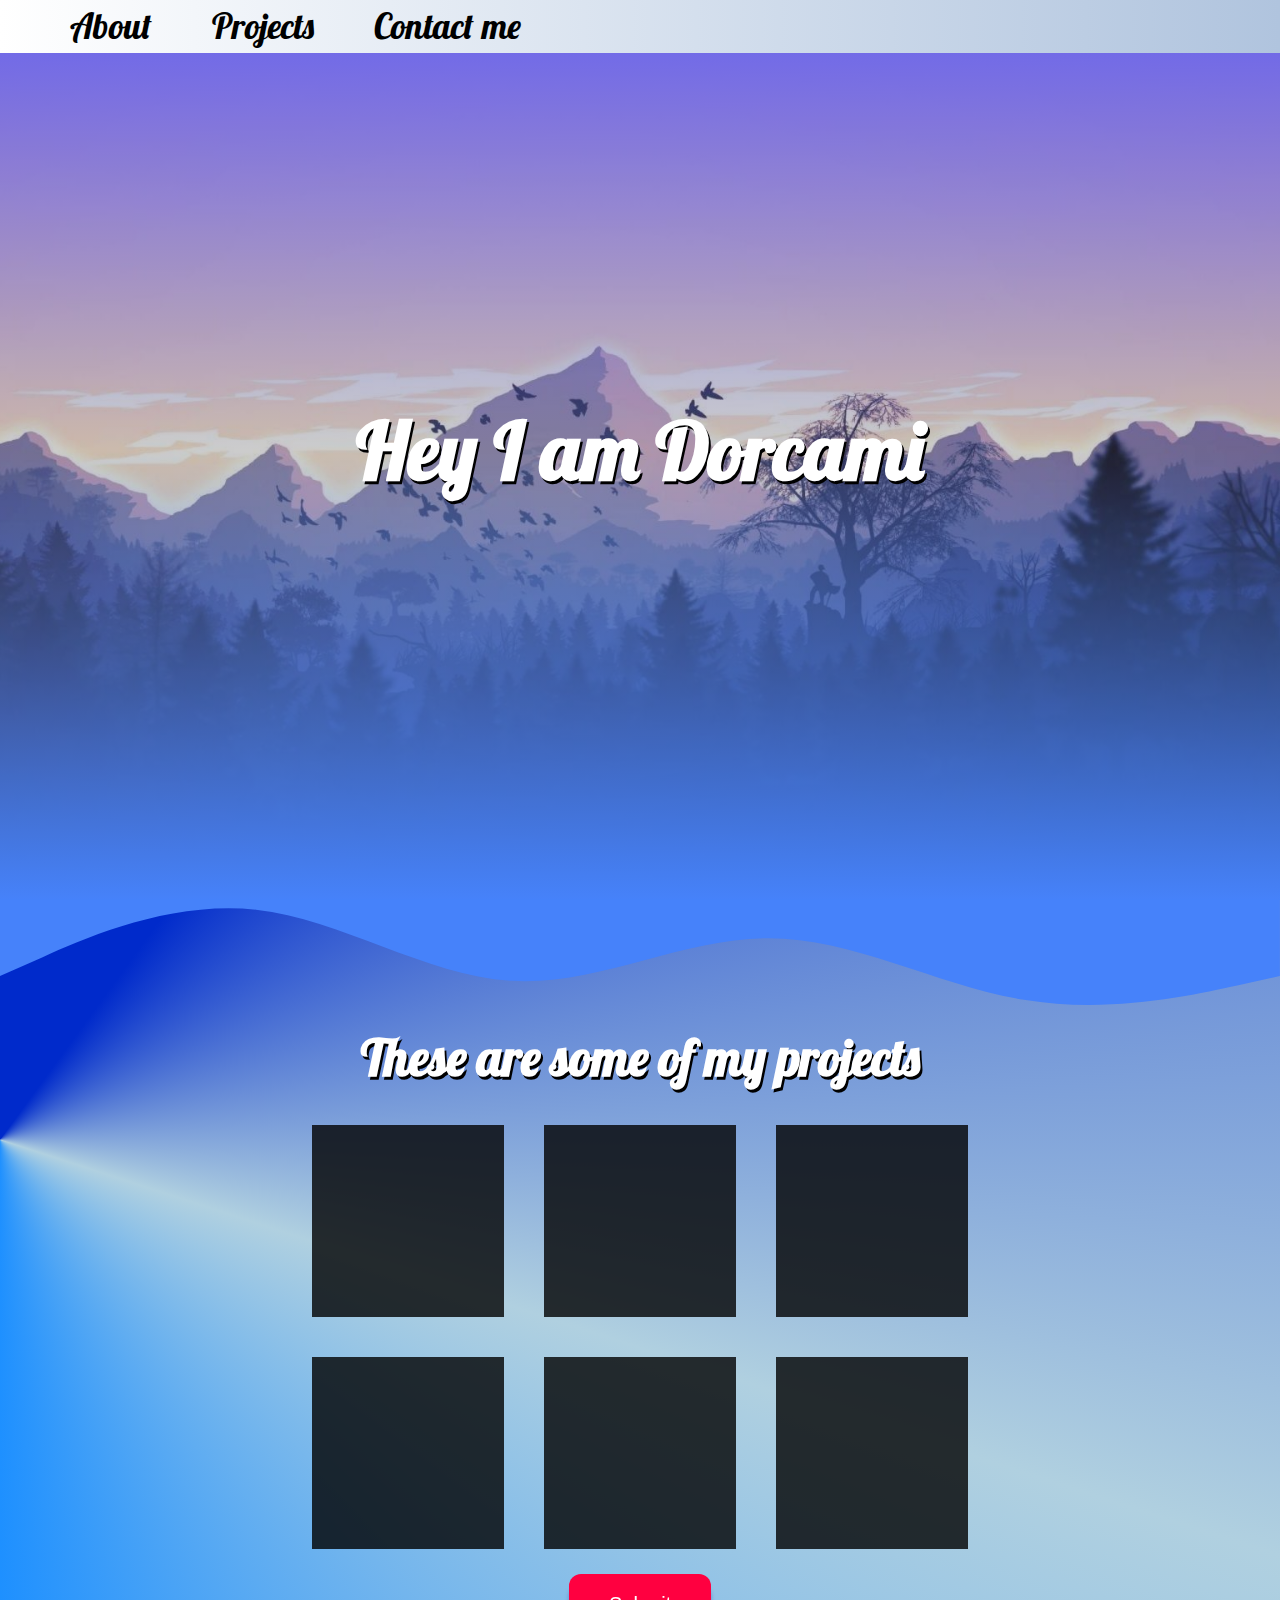
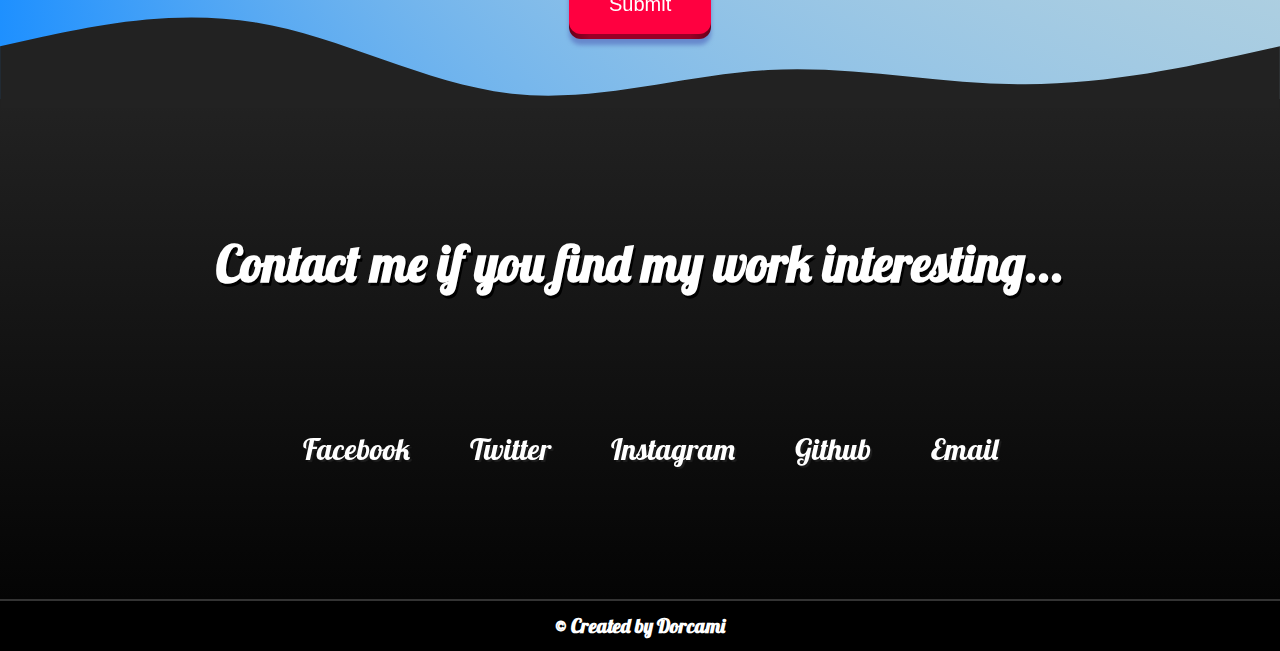
<file: index.html>
<!DOCTYPE html>

<html>
  <head>
    <link
      rel="stylesheet"
      href="https://use.fontawesome.com/releases/v5.8.2/css/all.css"
      integrity="sha384-oS3vJWv+0UjzBfQzYUhtDYW+Pj2yciDJxpsK1OYPAYjqT085Qq/1cq5FLXAZQ7Ay"
      crossorigin="anonymous"/>
    <link rel="stylesheet" href="styles.css"/>
  </head>
  <body>
    <nav>
      <ul class="links">
        <li>
          <a href="#welcome">About</a>
        </li>
        <li>
          <a href="#projects">Projects</a>
        </li>
        <li>
          <a href="#contact">Contact me</a>
        </li>
      </ul>
    </nav>

<!--    <div class="container">-->
      <div id="welcome" class="welcome">
        <h1 class="title text-center">Hey I am Dorcami</h1>
          <svg class="firstsvg" xmlns="http://www.w3.org/2000/svg" viewBox="0 170 1440 120">
  <path fill="rgba(70,130,250,1)" fill-opacity="1" d="M0,256L48,234.7C96,213,192,171,288,181.3C384,192,480,256,576,261.3C672,267,768,213,864,213.3C960,213,1056,267,1152,282.7C1248,299,1344,277,1392,266.7L1440,256L1440,0L1392,0C1344,0,1248,0,1152,0C1056,0,960,0,864,0C768,0,672,0,576,0C480,0,384,0,288,0C192,0,96,0,48,0L0,0Z"></path>
</svg>
      </div>

      <div id="projects" class="projects">
        <h1 class="smalltitle">These are some of my projects</h1>
        <div class="projects-container">
          <div class="project-tile"></div>
          <div class="project-tile"></div>
          <div class="project-tile"></div>
          <div class="project-tile"></div>
          <div class="project-tile"></div>
          <div class="project-tile"></div>
        </div>
        <button class="button">
          <span class="shadow"></span>
          <span class="edge"></span>
          <span id="front" class="front">
            <a href="https://www.w3schools.com/css/css_align.asp" target="_blank">
              Submit
            </a>
          </span>
        </button>
                  <svg class="secondsvg" xmlns="http://www.w3.org/2000/svg" viewBox="0 120 1440 110" xmlns="">
  <path fill="#222222" fill-opacity="1" d="M0,160L48,149.3C96,139,192,117,288,133.3C384,149,480,203,576,213.3C672,224,768,192,864,186.7C960,181,1056,203,1152,202.7C1248,203,1344,181,1392,170.7L1440,160L1440,320L1392,320C1344,320,1248,320,1152,320C1056,320,960,320,864,320C768,320,672,320,576,320C480,320,384,320,288,320C192,320,96,320,48,320L0,320Z"></path>
</svg>
        </div>


      <div id="contact" class="contact">
        <h1 class="smalltitle">Contact me if you find my work interesting...</h1>

        <div class="contactlinks">
          <a href="" class="btn logolink"><i class="fab fa-facebook"></i>Facebook</a>
          <a href="" class="btn logolink"><i class="fab fa-twitter"></i>Twitter</a>
          <a href="" class="btn logolink"><i class="fab fa-instagram"></i>Instagram</a>
          <a href="" class="btn logolink"><i class="fab fa-github"></i>Github</a>
          <a href="" class="btn logolink"><i class="fa fa-envelope"></i>Email</a>
        </div>
      </div>

      <footer>
        <h1>
        © Created by Dorcami
        </h1>
      </footer>
    </div>
<script src="index.js"></script>
  </body>
</html>
</file>
<file: styles.css>
@import url("https://fonts.googleapis.com/css2?family=Lobster&display=swap");

*,
*::before,
*::after {
  box-sizing: border-box;
}

* {
  margin: 0;
}

html,
body {
  height: 100%;
  width: 100%;
  font-size: 10px;
  scroll-behavior: smooth;
  font-family: 'Lobster', Cursiva;
}

.container {
  height: 100%;
  width: 100%;
  position: relative;

}

body {
  line-height: 1.5;
  -webkit-font-smoothing: antialiased;
}

img,
picture,
video,
canvas,
svg {
  max-width: 100%;
}

input,
button,
textarea,
select {
  font: inherit;
}

p,
h1,
h2,
h3,
h4,
h5,
h6,
a {
  overflow-wrap: break-word;
  text-decoration: none;
  color: inherit;
}

#root,
#__next {
  isolation: isolate;
}

.links {
  background: linear-gradient(90deg, white, lightsteelblue);
  font-size: 3.5rem;
  display: flex;
  justify-content: flex-start;
  padding-right: 30px;
  width: 100%;
  position: fixed;
  top: 0px;
  left: 0px;
  z-index: 3;
}

ul {
  list-style: none;
}

li {
  padding: 0 30px 0 30px;
  transition: color 0.25s ease-in-out, box-shadow 0.25s ease-in-out;
}

li:hover {
  box-shadow: inset 200px 0 0 0 #102361;
  color: white;
}

.welcome {
  display: flex;
  background-size: cover;
  background-position: center;
  background-image: linear-gradient(180deg,
      rgba(103, 100, 240, 1), rgba(0, 0, 0, 0.2), rgba(70, 130, 250, 1)), url("back.png");
  width: 100%;
  height: 100%;
  align-items: center;
  justify-content: center;
  flex-direction: column;
}

.projects {
  position: relative;
  display: flex;
  justify-content: center;
  align-items: center;
  flex-direction: column;
  width: 100%;
  gap: 30px;
  padding: 120px 60px 60px 60px;
  background: conic-gradient(at 0% 30%, #002aCB 10%, #B0D0E0 30%, #1e90ff 50%);
}

.firstsvg {
  position: absolute;
  bottom: 0;
  transform: translateY(100%);
  z-index: 1;
}

.secondsvg {
  position: absolute;
  bottom: 0;
  transform: translateY(10%);
  z-index: 1;
  padding: 0;
  width: 100%;
  border: 0px;
}

.contact {
  display: flex;
  flex-direction: column;
  justify-content: space-evenly;
  align-items: center;
  width: 100%;
  max-height: 500px;
  height: 100%;
  background: linear-gradient(0deg, #040404, #222222);
  color: white;
}

.title {
  font-size: 8rem;
  color: white;
  text-shadow: 2px 3px 0px black;
}

.smalltitle {
  font-size: 5rem;
  color: white;
  text-shadow: 2px 3px 0px black;
}

.text-center {
  text-align: center;
}

.projects-container {
  width: 60%;
  display: flex;
  justify-content: center;
  align-items: center;
  flex-wrap: wrap;
  gap: 40px;
}

.project-tile {
  height: 15vw;
  aspect-ratio: 5/5;
  background-color: rgba(0, 0, 0, 0.8);
}

.contactlinks {
  display: flex;
  gap: 20px;
  font-size: 3rem;
}

.logolink {
  border-radius: 2px;
  text-shadow: 2px 2px 1px #1f1f1f;
  transition: transform 300ms 0.1s;
  will-change: transform;
}

.logolink:hover {
  transform: translateY(10px);
}

.btn,
i {
  display: inline-block;
  padding: 0rem 1rem;
  border-radius: 2px;
}

footer {
  text-align: center;
  background-color: black;
  color: white;
  border-top: 2px solid #333333;
  padding: 10px;
}

/*button styling*/

@import url('https://fonts.googleapis.com/css2?family=Barlow+Condensed:ital,wght@1,500&display=swap');


.button {
  /*position: absolute;
left: 50%;
top: 50%;
transform: translate(-50%, -50%);*/
  border: none;
  cursor: pointer;
  outline-offset: 4px;
  padding: 0;
  z-index: 2;
  background: transparent;
  transition: filter 600ms;
  will-change: filter;
  user-select: none;
  /* user can't select text */
  -webkit-tap-highlight-color: transparent;
  /* mobile won't show a rectangle when pressing */

}

.front {
  display: block;
  font-family: 'Barlow Condensed', sans-serif;
  background: hsl(345deg, 100%, 50%);
  padding: 15px 40px;
  border-radius: 12px;
  color: white;
  font-size: 2rem;
  transform: translateY(-5px);
  transition: transform 600ms cubic-bezier(.3, .7, .4, 1);
  will-change: transform;
}

.button:hover {
  transition: filter 250ms;
  filter: brightness(110%);

}

.button:hover .front {
  transform: translateY(-7px);
  transition: transform 250ms cubic-bezier(.3, .7, .4, 2);
}

.button:active .front {
  transition: transform 34ms;
  transform: translateY(-2px);

}

.button:focus:not(:focus-visible) {
  outline: none;
}

.button:focus {
  outline: 1px solid black;
}

.button:hover .shadow {
  transform: translateY(8px);
  transition: transform 250ms cubic-bezier(.3, .7, .4, 2);
  ;
}

.button:active .shadow {
  transition: transform 34ms ease;
  transform: translateY(3px);
}

.shadow {
  position: absolute;
  left: 0;
  top: 0;
  filter: blur(2px);
  border-radius: 12px;
  width: 100%;
  height: 100%;
  background: hsl(220deg, 50%, 60%);
  transform: translateY(6px);
  transition: transform 600ms cubic-bezier(.3, .7, .4, 1);


}

.edge {
  position: absolute;
  left: 0;
  top: 0;
  width: 100%;
  height: 100%;
  background: linear-gradient(90deg,
      hsl(345deg, 100%, 20%) 0%,
      hsl(345deg, 100%, 30%) 15%,
      hsl(345deg, 100%, 30%) 85%,
      hsl(345deg, 100%, 20%) 100%);
  border-radius: 12px;
  padding: 0;
}
</file>
